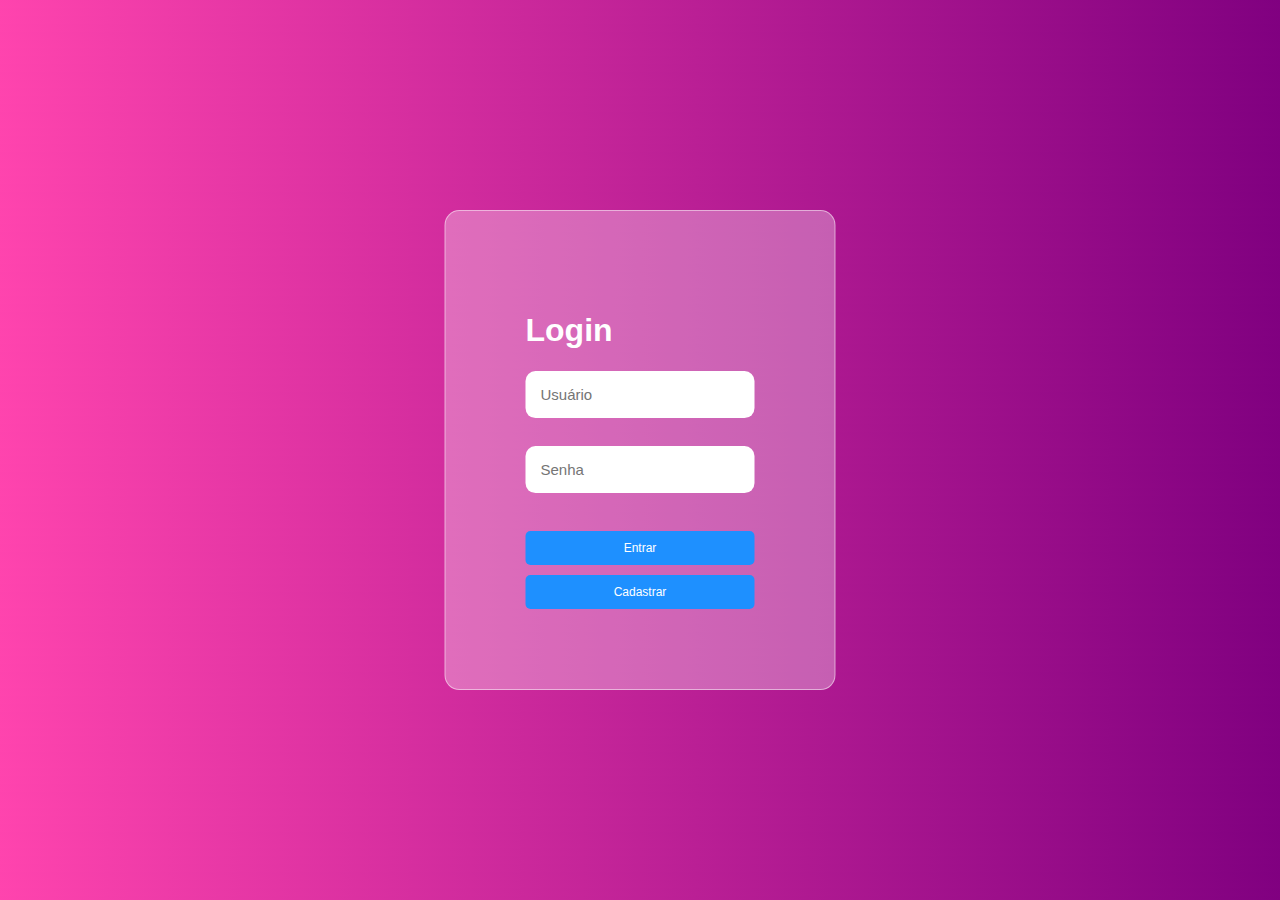
<file: index.html>
<!DOCTYPE html>
<html lang="pt-br">
<head>
    <meta charset="UTF-8">
    <meta name="viewport" content="width=device-width, initial-scale=1.0">
    <title>Contagem Online</title>
    <style>
        body {
            font-family: Arial, Arial, Helvetica, sans-serif;
            background-image: linear-gradient(45deg, rgb(255, 68, 174), purple);
        }
 
        div {
            background-color: rgba(255, 255, 255, 0.31);
            border: 1.5px solid rgba(255, 255, 255, 0.501);
            position: absolute;
            top: 50%;
            left: 50%;
            transform: translate(-50%, -50%);
            padding: 80px;
            border-radius: 15px;
            color: #fff;
        }
 
        input {
            padding: 15px;
            border: none;
            outline: none;
            font-size: 15px;
            border-radius: 10px;
            margin-bottom: 10px;
        }
 
        button {
            background-color: dodgerblue;
            border: none;
            padding: 10px 20px;
            width: 100%;
            border-radius: 5px;
            color: white;
            font-size: 12px;
            margin-top: 10px;
        }
 
        button:hover {
            background-color: deepskyblue;
            cursor: pointer;
        }
    </style>
</head>
 
<body>
    <div class="tela-login">
        <h1>Login</h1>
        <input type="text" placeholder="Usuário">
        <br><br>
        <input type="password" placeholder="Senha">
        <br><br>
        <button id="eButton">Entrar</button>
        <button id="cButton">Cadastrar</button>
    </div>
 
    <script>
        document.getElementById('cButton').addEventListener('click', function () {
            window.location.href = 'about.html';
        });
    </script>
    <script>
        document.getElementById('eButton').addEventListener('click', function () {
            window.location.href = 'entrar.html';
        });
    </script>
</body>
 
</html>
</file>
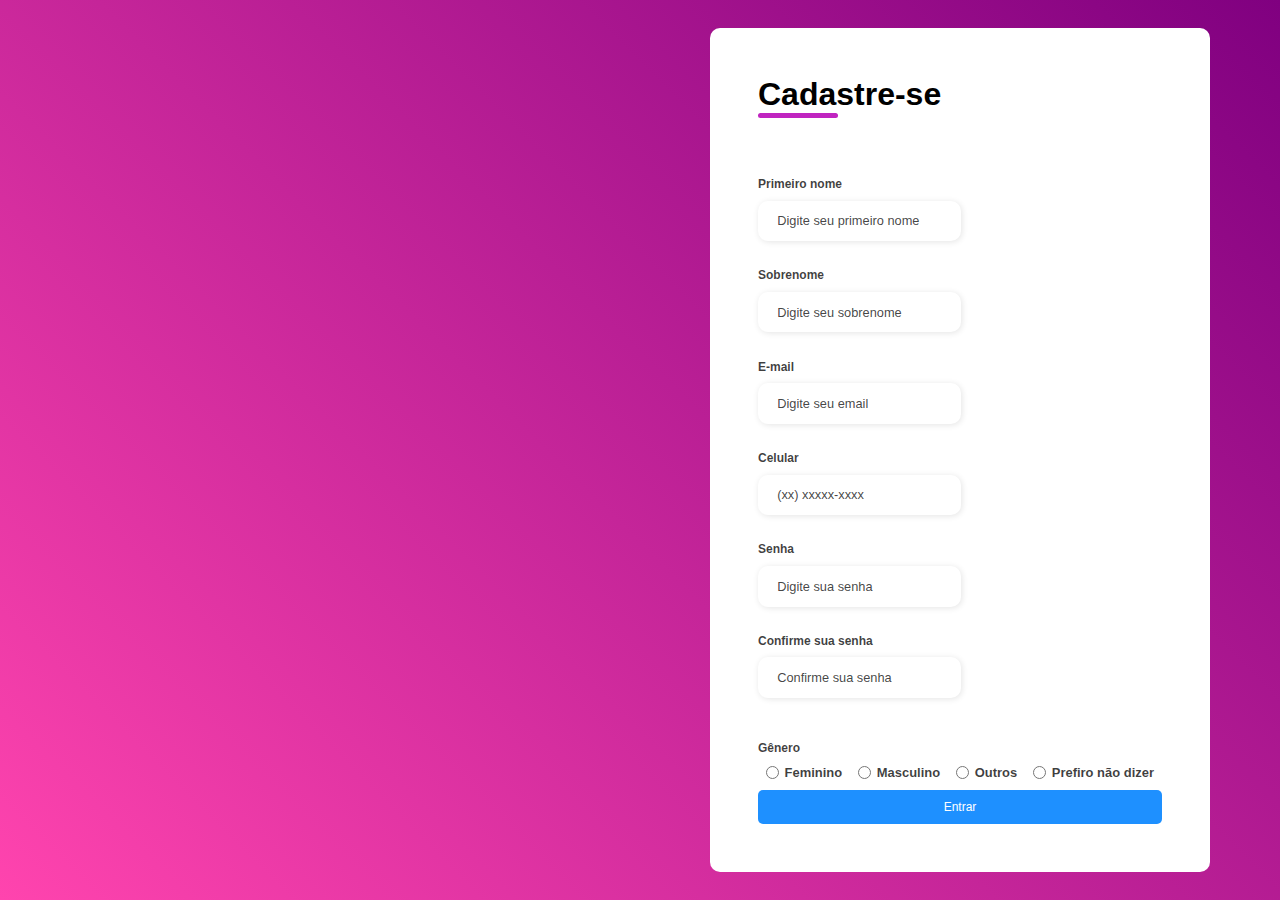
<file: about.html>
<!DOCTYPE html>
<html lang="pt-br">

<head>
    <meta charset="UTF-8">
    <meta name="viewport" content="width=device-width, initial-scale=1.0">
    <title>Cadastro</title>
    <link rel="stylesheet" href="style.css">
    <style>
        body {
            font-family: Arial, Arial, Helvetica, sans-serif;
            background-image: linear-gradient(45deg, rgb(255, 68, 174), purple);
        }
    </style>
</head>

<body>
    <div class="container">
    </div>
    <div class="form">
        <form action="#" method="post">
            <div class="form-header">
                <div class="title">
                    <h1>Cadastre-se</h1>
                </div>
            </div>
            <div class="input-group">
                <div class="input-box">
                    <label for="firstname">Primeiro nome</label>
                    <input id="firstname" type="text" name="firstname" placeholder="Digite seu primeiro nome" required>
                </div>
                <div class="input-box">
                    <label for="lastname">Sobrenome</label>
                    <input id="lastname" type="text" name="lastname" placeholder="Digite seu sobrenome" required>
                </div>
                <div class="input-box">
                    <label for="email">E-mail</label>
                    <input id="email" type="email" name="email" placeholder="Digite seu email" required>
                </div>
                <div class="input-box">
                    <label for="number">Celular</label>
                    <input id="number" type="tel" name="tel" placeholder="(xx) xxxxx-xxxx" required>
                </div>
                <div class="input-box">
                    <label for="password">Senha</label>
                    <input id="password" type="password" name="password" placeholder="Digite sua senha" required>
                </div>
                <div class="input-box">
                    <label for="confirmpassword">Confirme sua senha</label>
                    <input id="confirmpassword" type="password" name="confirmpassword" placeholder="Confirme sua senha"
                        required>
                </div>
            </div>
            <div class="gender-inputs">
                <div class="gender-title">
                    <h6>Gênero</h6>
                </div>
                <div class="gender-group">
                    <div class="gender-input">
                        <input type="radio" id="female" name="gender" value="female">
                        <label for="female">Feminino</label>
                    </div>
                    <div class="gender-input">
                        <input type="radio" id="male" name="gender" value="male">
                        <label for="male">Masculino</label>
                    </div>
                    <div class="gender-input">
                        <input type="radio" id="others" name="gender" value="others">
                        <label for="others">Outros</label>
                    </div>
                    <div class="gender-input">
                        <input type="radio" id="none" name="gender" value="none">
                        <label for="none">Prefiro não dizer</label>
                    </div>
                </div>
                <div>
                    <a href="entrar.html">
                        <button id="EButton" style="background-color: dodgerblue;">Entrar</button>
                    </a>
                    <script>
                        document.addEventListener('DOMContentLoaded', function () {
                            const botaoEntrar = document.getElementById('EButton');

                            botaoEntrar.addEventListener('click', function () {
                                window.location.href = "entrar.html";
                            });
                        });
                    </script>
                </div>
            </div>
        </form>
    </div>
</body>

</html>
</file>
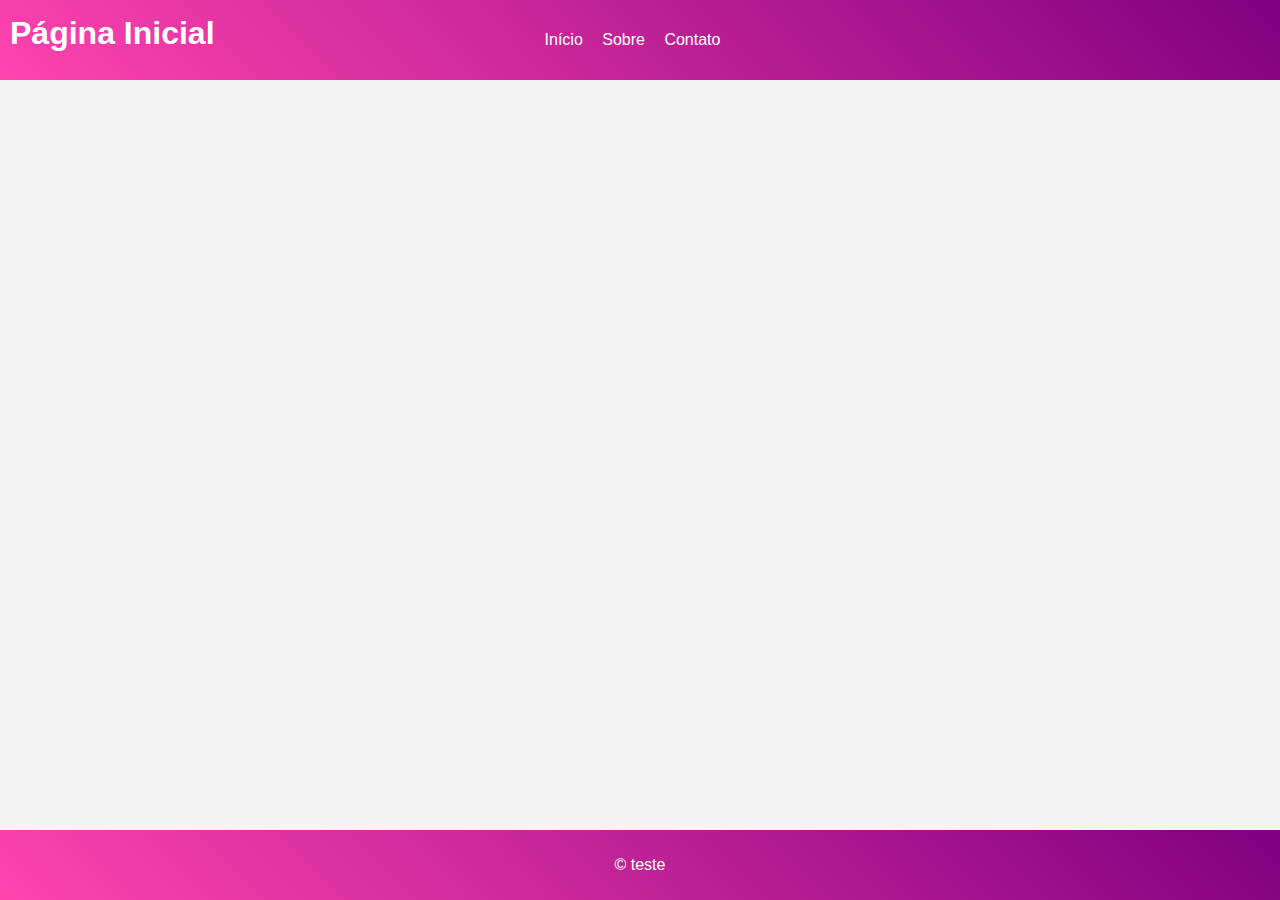
<file: entrar.html>
<!DOCTYPE html>
<html lang="pt-br">
<head>
    <meta charset="UTF-8">
    <meta name="viewport" content="width=device-width, initial-scale=1.0">
    <title>Página Inicial</title>
    <link rel="stylesheet" href="estilo.css">
</head>
<body>
    <header>
        <h1 id="titulo">Página Inicial</h1>
        <nav>
            <ul>
                <li><a href="#home">Início</a></li>
                <li><a href="#about">Sobre</a></li>
                <li><a href="#contact">Contato</a></li>
            </ul>
        </nav>
    </header>
    <main>
    </main>
    <footer>
        <p>&copy; teste</p>
    </footer>
</body>
</html>
</file>
<file: style.css>
* {
    padding: 0;
    margin: 0;
    box-sizing: border-box;
    font-family: 'Inter', sans-serif;
}
 
body {
    width: 100%;
    height: 100vh;
    display: flex;
    justify-content: center;
    align-items: center;
    background: #fcfcfc4d;
}
button {
    background-color: dodgerblue;
    border: none;
    padding: 10px 20px;
    width: 100%;
    border-radius: 5px;
    color: white;
    font-size: 12px;
    margin-top: 10px; 
    background-color: deepskyblue;
    cursor: pointer;
} 
.container {
    .form {
        width: 50%;
        display: flex;
        justify-content: center;
        align-items: center;
        flex-direction: column;
        background-color: #fff;
        padding: 3rem;
        box-shadow: 5px 5px 10px rgba(0, 0, 0, .212);
        margin: 0 auto;
        height: 100vh;
        border-radius: 10px;
    }
   
}
 
.form {
    width: 100%;
    max-width: 500px;
    display: flex;
    flex-direction: column;
    justify-content: center;
    align-items: center;
    background-color: #fff;
    padding: 3rem;
    border-radius: 10px;
}
 
.form-header {
    margin-bottom: 3rem;
    display: flex;
    justify-content: space-between;
}

 
.form-header h1::after {
    content: '';
    display: block;
    width: 5rem;
    height: 0.3rem;
    background-color: rgb(192, 36, 192);
    margin: 0 auto;
    position: absolute;
    border-radius: 10px;
}
 
.input-group {
    display: flex;
    flex-wrap: wrap;
    justify-content: space-between;
    padding: 1rem 0;
}
 
.input-box {
    display: flex;
    flex-direction: column;
    margin-bottom: 1.1rem;
}
 
.input-box input {
    margin: 0.6rem 0;
    padding: 0.8rem 1.2rem;
    border: none;
    border-radius: 10px;
    box-shadow: 1px 1px 6px #0000001c;
    font-size: 0.8rem;
}
 
.input-box input:hover {
    background-color: #eeeeee75;
}
 
.input-box input:focus-visible {
    outline: 1px solid purple;
}
 
.input-box label,
.gender-title h6 {
    font-size: 0.75rem;
    font-weight: 600;
    color: #000000c0;
}
 
.input-box input::placeholder {
    color: #000000be;
}
 
.gender-group {
    display: flex;
    justify-content: space-between;
    margin-top: 0.62rem;
    padding: 0 .5rem;
}
 
.gender-input {
    display: flex;
    align-items: center;
}
 
.gender-input input {
    margin-right: 0.35rem;
}
 
.gender-input label {
    font-size: 0.81rem;
    font-weight: 600;
    color: #000000c0;
}
 

@media screen and (max-width: 1330px) {
    .container {
        width: 50%;
    }
    .form {
        width: 100%;
    }
}
 
@media screen and (max-width: 1064px) {
    .container {
        width: 90%;
        height: auto;
    }
    .input-group {
        flex-direction: column;
        z-index: 5;
        padding-right: 5rem;
        max-height: 10rem;
        overflow-y: scroll;
        flex-wrap: nowrap;
    }
    .gender-inputs {
        margin-top: 2rem;
    }
    .gender-group {
        flex-direction: column;
    }
    .gender-title h6 {
        margin: 0;
    }
    .gender-input {
        margin-top: 0.5rem;
    }
}
</file>
<file: estilo.css>
body {
    font-family: Arial, Helvetica, sans-serif;
    margin: 0;
    padding: 0;
    background-color: #f4f4f4;
}

header {
    font-family: Arial, Arial, Helvetica, sans-serif;
    background-image: linear-gradient(45deg, rgb(255, 68, 174), purple);
    color: white;
    padding: 15px 20px;
    text-align: center;
}

#titulo{
    position: absolute;
    left: 10px;
}
header h1 {
    margin: 0;
}

nav ul {
    list-style: none;
    padding: 0;
}

nav ul li {
    display: inline;
    margin-right: 15px;
}

nav ul li a {
    color: white;
    text-decoration: none;
}

main {
    padding: 20px;
}

section {
    margin-bottom: 20px;
}

section h2 {
    color: #333;
}

footer {
    font-family: Arial, Arial, Helvetica, sans-serif;
    background-image: linear-gradient(45deg, rgb(255, 68, 174), purple);
    color: white;
    text-align: center;
    padding: 10px 0;
    position: fixed;
    width: 100%;
    bottom: 0;
}
</file>
